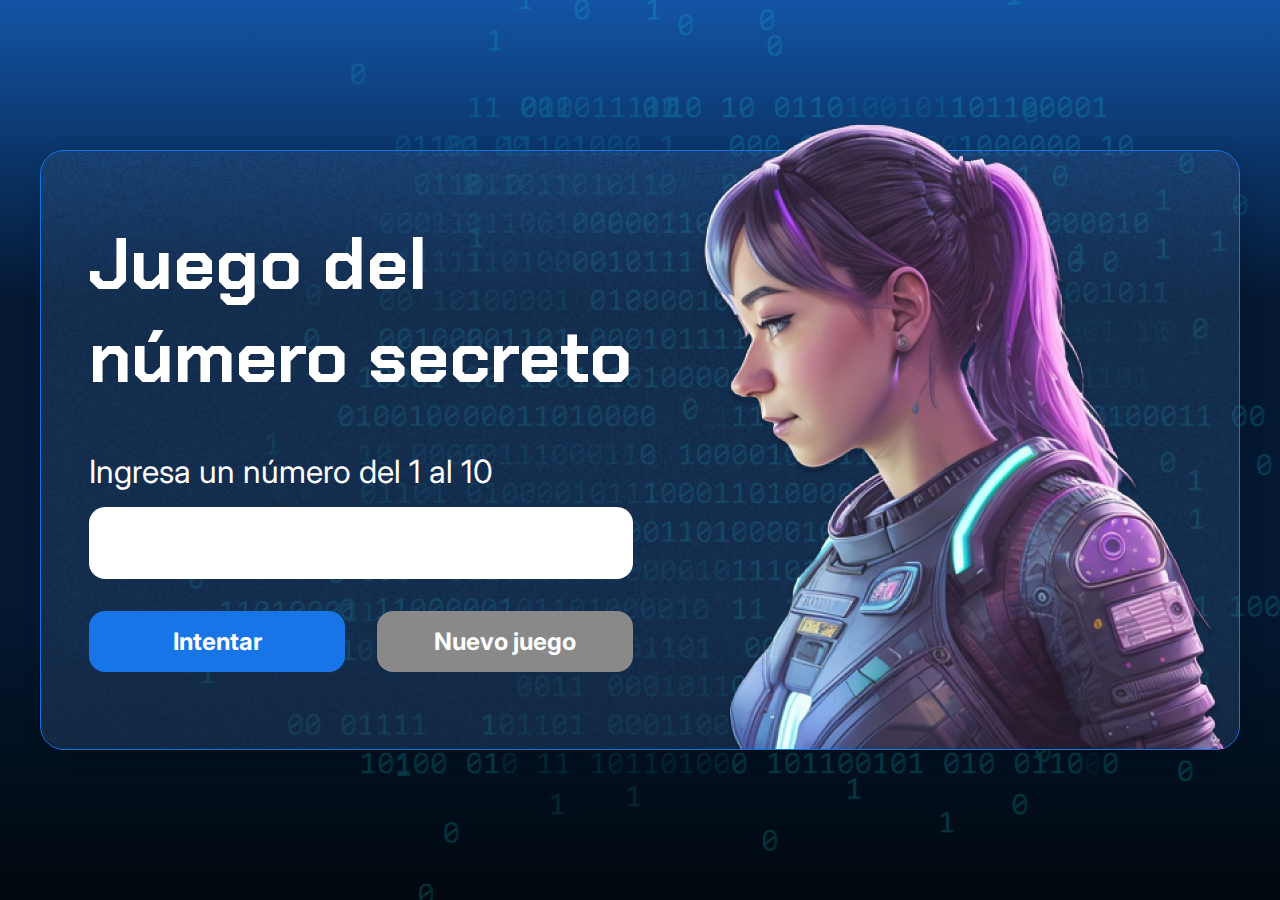
<file: 2035-logica-programacion-2-ProyectoInicial/index.html>
<!DOCTYPE html>
<html lang="pt-br">

<head>
    <meta charset="UTF-8">
    <meta name="viewport" content="width=device-width, initial-scale=1.0">
    <link rel="preconnect" href="https://fonts.googleapis.com">
    <link rel="preconnect" href="https://fonts.gstatic.com" crossorigin>
    <link href="https://fonts.googleapis.com/css2?family=Chakra+Petch:wght@700&family=Inter:wght@400;700&display=swap"
        rel="stylesheet">
    <link rel="stylesheet" href="style.css">
    <title>JS Game</title>
</head>

<body>

    <div class="container">
        <div class="container__contenido">
            <div class="container__informaciones">
                <div class="container__texto">
                    <h1></h1>
                    <p class="texto__parrafo"></p>
                </div>
                <input type="number" id="numeroUsuario" min="1" max="10" class="container__input">
                <div class="chute container__botones">
                    <button onclick="verificarIntento();" class="container__boton">Intentar</button>
                    <button onclick="reiniciarJuego();" class="container__boton" id="reiniciar" disabled>Nuevo juego</button>
                </div>
            </div>
            <img src="./img/ia.png" alt="Una persona mirando a la izquierda" class="container__imagen-persona" />
        </div>
    </div>




    <script src="app.js" defer></script>
</body>

</html>
</file>
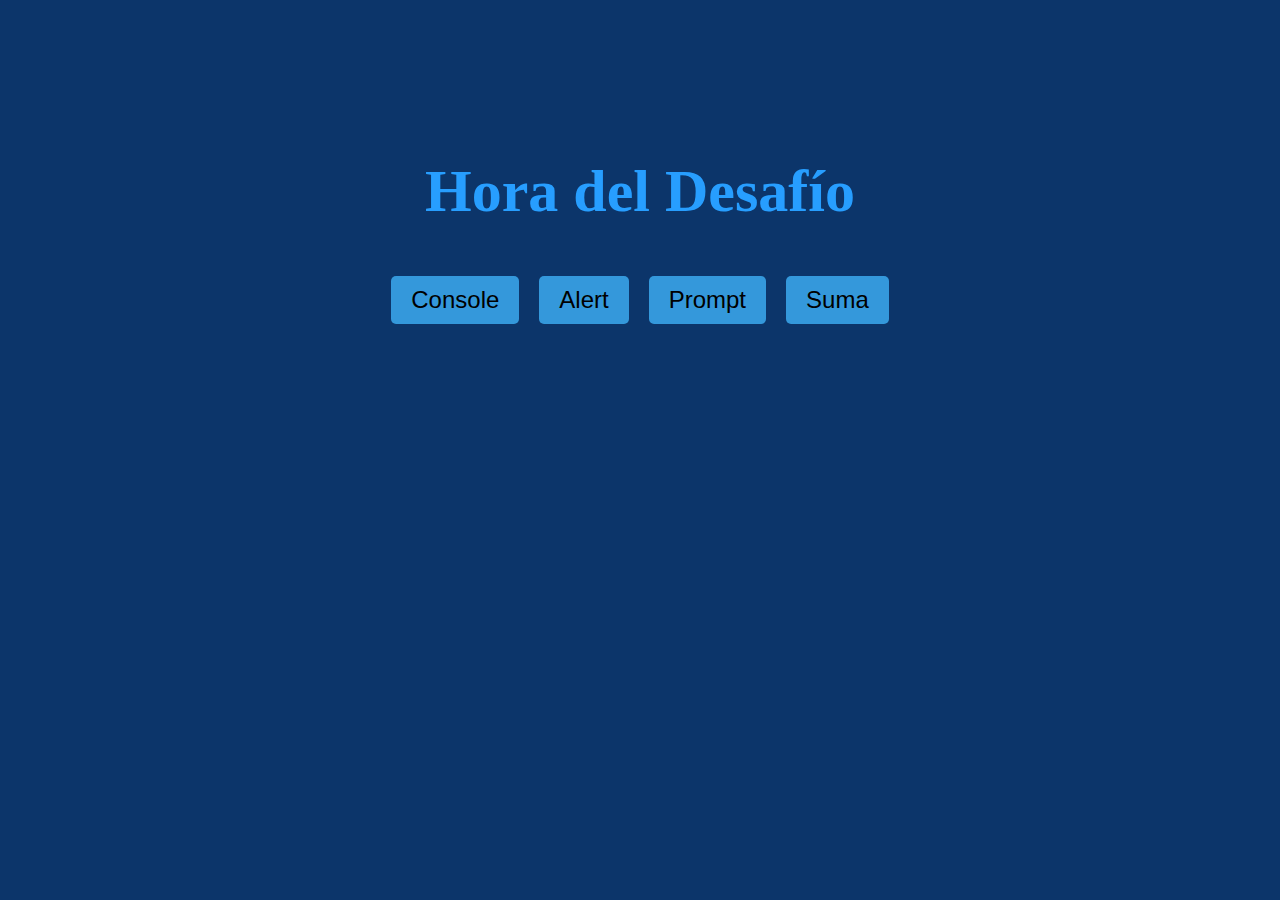
<file: EJERCICIOS CURSO 2/index.html>
<!DOCTYPE html>
<html lang="en">
<head>
    <meta charset="UTF-8">
    <meta name="viewport" content="width=device-width, initial-scale=1.0">
    <link rel="stylesheet" href="style.css">
    <title>Document</title>
</head>
<body>
    <header>
        <h1></h1>
    </header>
    <main class="container">
        <button onclick="botonConsola();" class="button">Console</button>
        <button onclick="botonAlerta();" class="button">Alert</button>
        <button onclick="preguntaUsuario();" class="button">Prompt</button>
        <button onclick="sumaDeNumeros();" class="button">Suma</button>
    </main>

      <script src="app.js"></script>
</body>
</html>
</file>
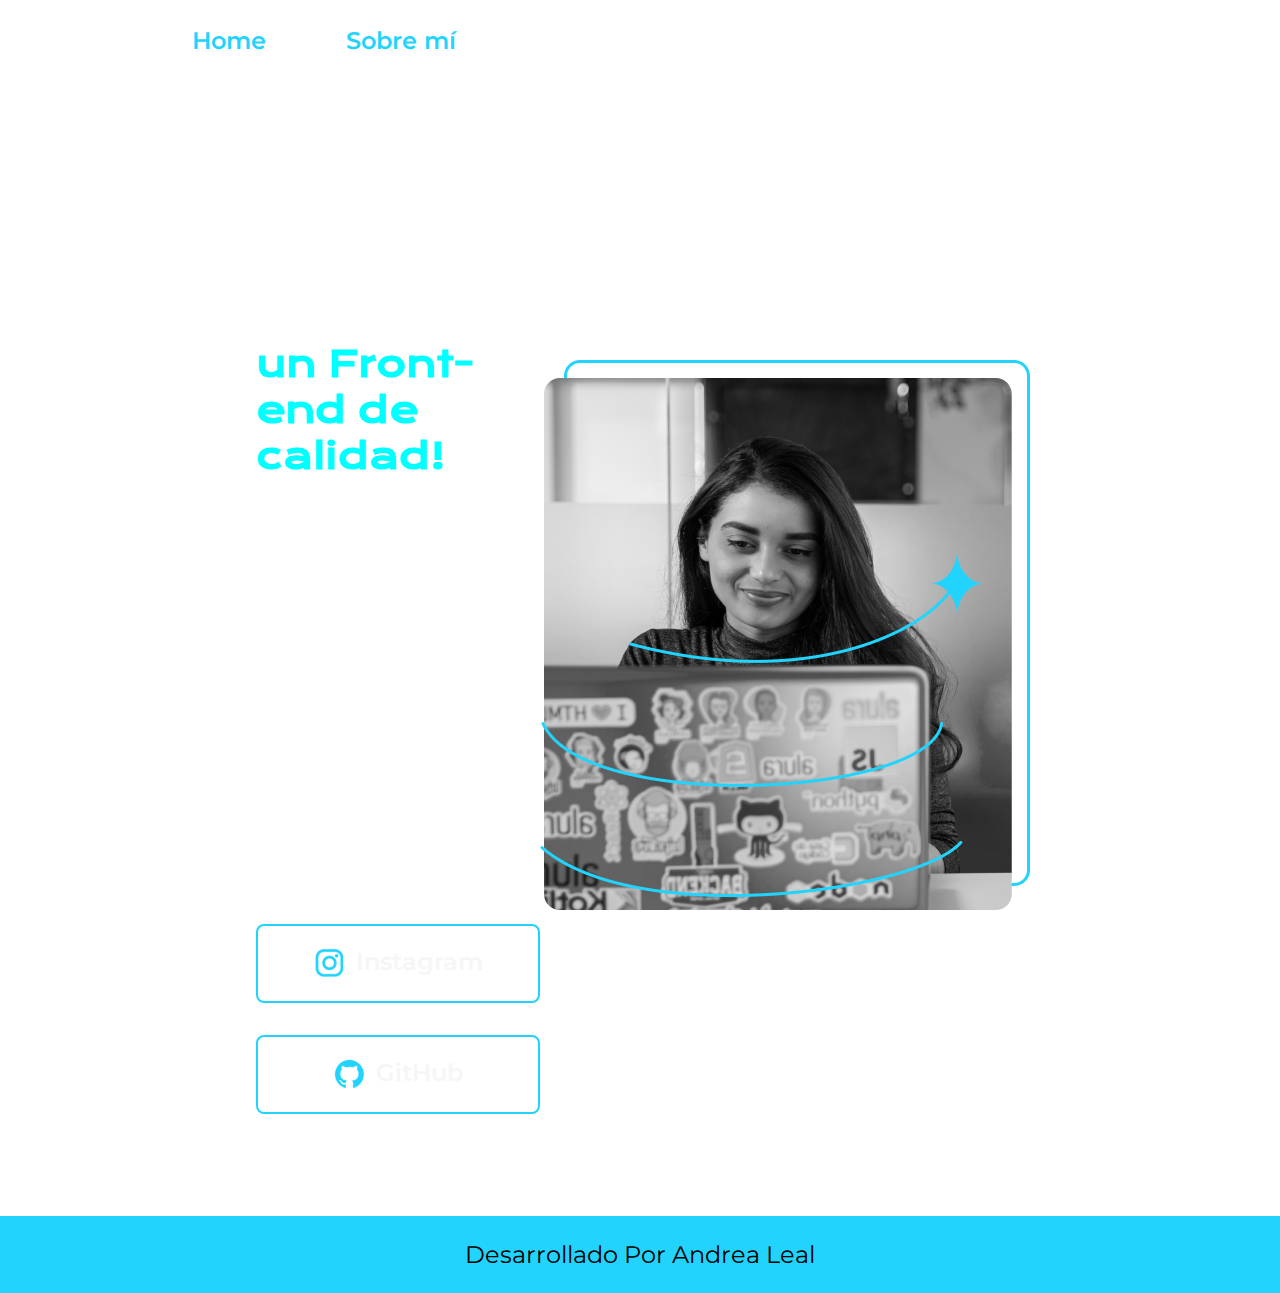
<file: HTML y CSS/index.html>
<!DOCTYPE html>
<html lang="es-mx">
<head>
    <meta charset="UTF-8">
    <meta name="viewport" content="width=device-width, initial-scale=1.0">
    <title>Portafolio de Andrea</title>
    <link rel="stylesheet" href="./styles/style.css">
</head>
<body>
    <header class= "header">
        <nav class="header__menu">
            <a class="header__menu__link" href="index.html">Home</a>
            <a class="header__menu__link" href="about.html">Sobre mí</a>
        </nav>
    </header>
    <main class="presentacion">
        <section class="presentacion__contenido">
            <h1 class="presentacion__contenido__titulo">
                Eleve tu negocio digital a otro nivel <strong class="titulo-destaque">un Front-end de calidad!</strong> 
            </h1>
            <p class="presentacion__contenido__texto">
                ¡Hola! Soy Ana García, desarrolladora Front-end con especialización en React, HTML y CSS. 
                Ayudo a pequeños negocios y diseñadores a llevar a cabo buenas ideas. ¿Hablamos?
            </p>
        <div class="presentacion__redes">
            <h2 class="presentacion__redes__titulo">Mis redes sociales</h2>
             <a class="presentacion__enlaces" href="https://www.instagram.com"> <img src="./assets/instagram.png"> Instagram </a>
            <a class="presentacion__enlaces" href="https://www.github.com"><img src="./assets/github.png">GitHub</a>
        </div>
           
        </section>

           <img src="./assets/Imagem.png" alt="Imagen de Ana García trabajando">
    </main>
    <footer class="footer">
        <p>Desarrollado Por Andrea Leal</p>


    </footer>
</body>
</html>
</file>
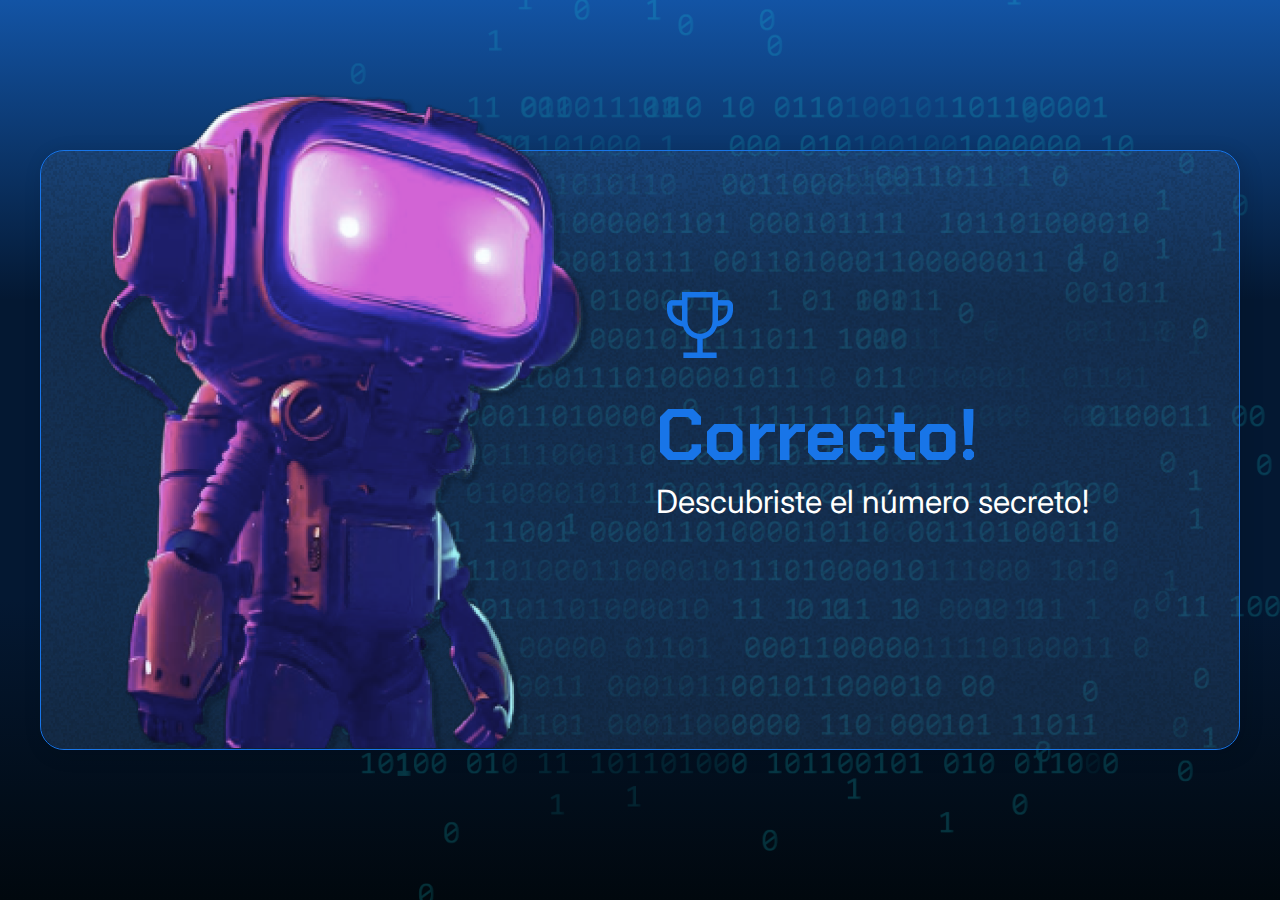
<file: Desafios /2034-logica-programacion-1-ProyectoInicial/index.html>
<!DOCTYPE html>
<html lang="en">

<head>
    <meta charset="UTF-8">
    <meta name="viewport" content="width=device-width, initial-scale=1.0">
    <link rel="preconnect" href="https://fonts.googleapis.com">
    <link rel="preconnect" href="https://fonts.gstatic.com" crossorigin>
    <link href="https://fonts.googleapis.com/css2?family=Chakra+Petch:wght@700&family=Inter:wght@400;700&display=swap"
        rel="stylesheet">
    <link rel="stylesheet" href="style.css">
    <title>JS Game</title>
</head>

<body>
    <div class="container">
        <div class="container__contenido">
            <img src="./img/robot.png" alt="Robot" class="container__imagen-robot" />
            <div class="container__informaciones">
                <img src="./img/trophy.png" alt="Icono de trofeo" />
                 <div class="container__texto">
                    <h1><span class="container__texto-azul">Correcto!</span></h1>
                    <h2>Descubriste el número secreto!</h2>
                </div>
            </div>
        </div>
    </div>
    <script src="app.js"></script>
    
</body>
</html>
</file>
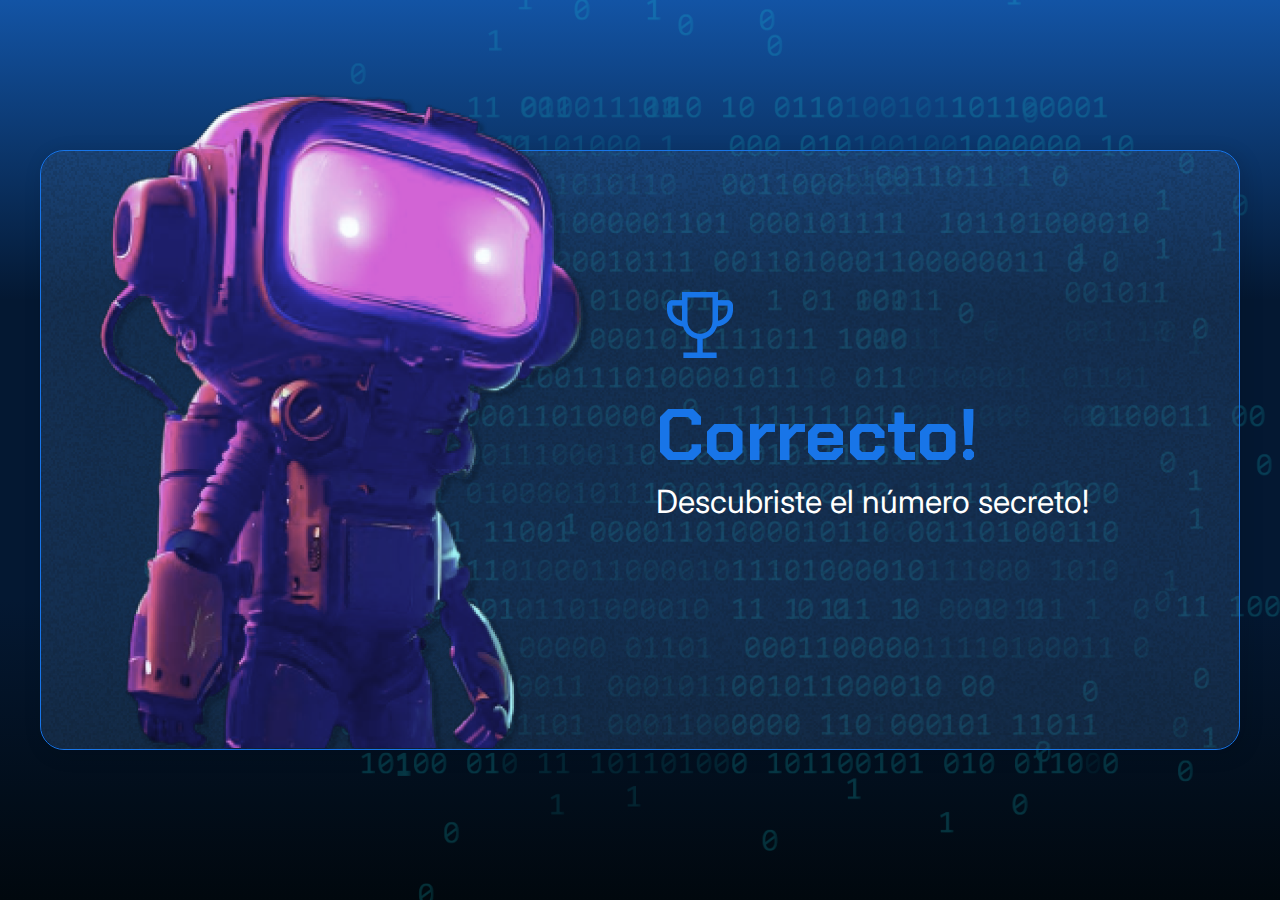
<file: ejercicio 1/2034-logica-programacion-1-ProyectoInicial/index.html>
<!DOCTYPE html>
<html lang="en">

<head>
    <meta charset="UTF-8">
    <meta name="viewport" content="width=device-width, initial-scale=1.0">
    <link rel="preconnect" href="https://fonts.googleapis.com">
    <link rel="preconnect" href="https://fonts.gstatic.com" crossorigin>
    <link href="https://fonts.googleapis.com/css2?family=Chakra+Petch:wght@700&family=Inter:wght@400;700&display=swap"
        rel="stylesheet">
    <link rel="stylesheet" href="style.css">
    <title>JS Game</title>
</head>

<body>
    <div class="container">
        <div class="container__contenido">
            <img src="./img/robot.png" alt="Robot" class="container__imagen-robot" />
            <div class="container__informaciones">
                <img src="./img/trophy.png" alt="Icono de trofeo" />
                 <div class="container__texto">
                    <h1><span class="container__texto-azul">Correcto!</span></h1>
                    <h2>Descubriste el número secreto!</h2>
                </div>
            </div>
        </div>
    </div>
</body>
</html>
</file>
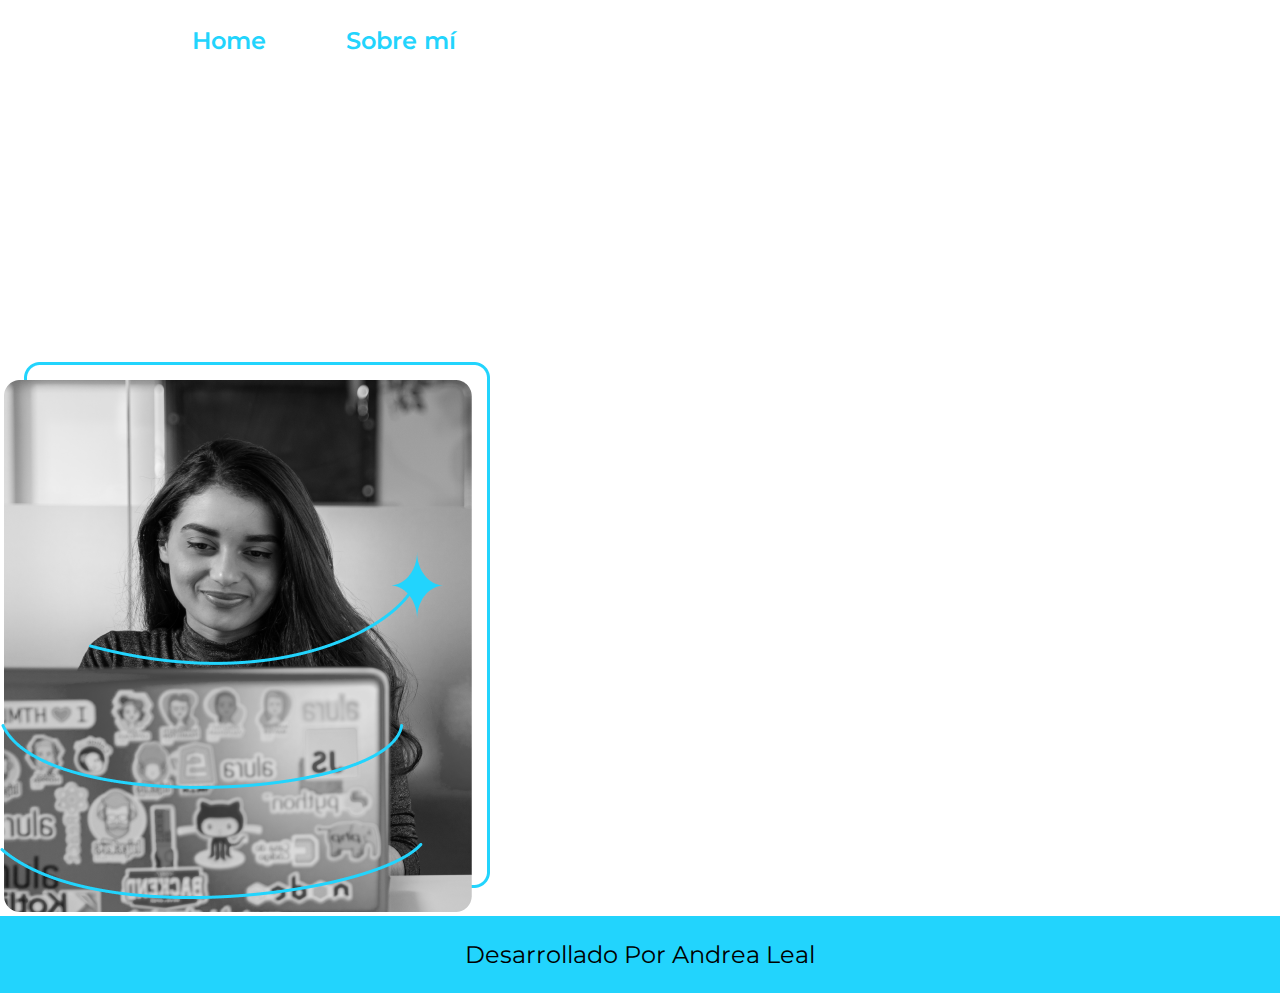
<file: HTML y CSS/about.html>
<!DOCTYPE html>
<html lang="es-mx">
<head>
    <meta charset="UTF-8">
    <meta name="viewport" content="width=device-width, initial-scale=1.0">
    <title>Sobre Mí</title>
    <link rel="stylesheet" href="./styles/style.css">
</head>
<body>
    <header class= "header">
        <nav class="header__menu">
            <a class="header__menu__link" href="index.html">Home</a>
            <a class="header__menu__link" href="about.html">Sobre mí</a>
        </nav>
    </header>

    <main class="preparación">
        <section class="preparación__contenido">
            <h1 class="presentacion__contenido__titulo">Sobre mí</h1>
            <p class="presentacion__contenido__texto">Desde el inicio de mi trayectoria académica y profesional, he buscado crecer en distintos ámbitos que me permitan combinar la gestión administrativa, la psicología y la tecnología. Mi formación en Administración y mi actual preparación en Psicología me han dado una visión integral de cómo las personas y las organizaciones se desarrollan, mientras que mi participación en el programa Oracle Next Education (ONE) me ha impulsado a fortalecer mis habilidades en programación, análisis de datos y plataformas digitales.</p>
            <p class="presentacion__contenido__texto">Me defino como una persona organizada, curiosa y orientada a la mejora continua, con especial interés en generar procesos más eficientes y experiencias enriquecedoras, tanto para equipos de trabajo como para clientes. Disfruto aprender y compartir conocimientos, y creo firmemente en la importancia de la innovación y la colaboración para alcanzar objetivos comunes.</p>
        </section>
        </section>

                <img src="./assets/Imagem.png" alt="Imagen de Ana García trabajando">
    </main>

    <footer class="footer">
        <p>Desarrollado Por Andrea Leal</p>

    </footer>
</body>
</html>
</file>
<file: 2035-logica-programacion-2-ProyectoInicial/style.css>
* {
    box-sizing: border-box;
    margin: 0;
    padding: 0;
    color: white;
}

body {
    background: linear-gradient(#1354A5 0%, #041832 33.33%, #041832 66.67%, #01080E 100%);
    height: 100vh;
    display: flex;
    align-items: center;
    justify-content: center;
}


body::before {
    background-image: url("img/code.png");
    background-repeat: no-repeat;
    background-position: right;
    content: "";
    display: block;
    position: absolute;
    width: 100%;
    height: 100%;
    opacity: 0.4;
}

.container {
    width: 1200px;
    height: 600px;
    display: flex;
    align-items: center;
    justify-content: space-between;
    border-radius: 24px;
    border: 1px solid #1875E8;
    box-shadow: 4px 4px 20px 0px rgba(1, 8, 14, 0.15);
    background-image: url("img/Ruido.png");
    background-size: 100% 100%;
    position: relative;
}


.container__contenido {
    display: flex;
    align-items: center;
    position: absolute;
    bottom: 0;
}

.container__informaciones {
    flex: 1;
    padding: 3rem;
}

.container__boton {
    border-radius: 16px;
    background: #1875E8;
    padding: 16px 24px;
    width: 100%;
    font-size: 24px;
    font-weight: 700;
    border: none;
    margin-top: 2rem;
}

.container__boton:disabled {
    background: #898989;
}

.container__texto {
    margin: 16px 0 16px 0;
}

.container__texto-azul {
    color: #1875E8;
}

.container__input {
    width: 100%;
    height: 72px;
    border-radius: 16px;
    background-color: #FFF;
    border: none;
    color: #1875E8;
    padding: 2rem;
    font-size: 24px;
    font-weight: 700;
    font-family: 'Inter', sans-serif;
}

.container__botones {
    display: flex;
    gap: 2em;
}

h1 {
    font-family: 'Chakra Petch', sans-serif;
    font-size: 72px;
    padding-bottom: 3rem;
}

p,
button {
    font-family: 'Inter', sans-serif;
}

.texto__parrafo {
    font-size: 32px;
    font-weight: 400;
}
</file>
<file: EJERCICIOS CURSO 2/style.css>
header {
  text-align: center;
  font-size: 30px;
  color: #279EFF;
}

main, html {
  margin: 0;
  padding: 0;
  height: 50%;
  display: flex;
  justify-content: center;
  align-items: center;
  background-color: #0C356A;
}

.container {
  text-align: center;
  color: #279EFF;
}

.button {
  padding: 10px 20px;
  margin: 10px;
  font-size: 24px;
  border: none;
  background-color: #3498db;
  cursor: pointer;
  border-radius: 5px;
}

.button:hover {
  background-color: #2980b9;
}
</file>
<file: HTML y CSS/styles/style.css>
@import url('https://fonts.googleapis.com/css2?family=Krona+One&family=Montserrat:ital,wght@0,100..900;1,100..900&display=swap');

:root{
    --color-primario:#000000;
    --color-secundario:#f6f6f6;
    --color-terciario:#22D4FD;

    --fuente-monserrat:"Montserrat", sans-serif;
    --fuente-krona: "Krona One", sans-serif;

}
*{
    padding: 0;
    margin: 0;
}
body{
    background-color: var (--color-primario);
    color: white;
    box-sizing: border-box;
}

.header {
    padding: 2% 0% 0% 15%;

}

.header__menu {
    display: flex ;
    gap: 80px;
}

.header__menu__link {
    font-family: var(--fuente-monserrat);
    font-size: 24px;    
    font-weight: 600;
    color: #22D4FD;
    text-decoration: none;
    
}


.titulo-destaque {
    color: aqua;
}

.presentacion {
    display: flex;
    align-items: center;
    padding: 8% 20%;
    justify-content: space-between;
}

.presentacion__contenido {
    width: 615px;
    display: flex;
    flex-direction: column;
    gap: 40px;
}

.presentacion__contenido__titulo {
    font-size: 36px;
    font-family: "Krona One", sans-serif;
}

.presentacion__contenido__texto {
    font-size: 24px;
    font-family: "Montserrat", sans-serif;
}

.presentacion__redes {
    display: flex;
    justify-content: space-between;
    flex-direction: column;
   align-items: center;
   gap: 32px;
}

.presentacion__enlaces {
    width: 280px;
    text-align: center;
    padding: 21.5px 0;
    border-radius: 8px;
    font-family: "Montserrat", sans-serif;
    font-size: 24px;    
    font-weight: 600;
    text-decoration: none;
    color: #f6f6f6;
    border: 2px solid #22D4FD;
    display: flex ;
    justify-content: center;
    gap: 10px;

}
    
.presentacion__enlaces:hover {
    background-color: #22D4FD;
}

.presentacion__redes__titulo {
    font-family: "Krona One", sans-serif;
    font-size: 28px;
    font-weight:400; 
    
}

.footer {
    background-color: #22D4FD;
    padding: 24px;
    color: black;
    text-align:center;
    font-family: "Montserrat", sans-serif;
    font-size: 24px;
    font-weight: 400;

}
</file>
<file: Desafios /2034-logica-programacion-1-ProyectoInicial/style.css>
* {
    box-sizing: border-box;
    margin: 0;
    padding: 0;
    color: white;
}

body {
    background: linear-gradient(#1354A5 0%, #041832 33.33%, #041832 66.67%, #01080E 100%);
    height: 100vh;
    display: flex;
    align-items: center;
    justify-content: center;
}


body::before {
    background-image: url("img/code.png");
    background-repeat: no-repeat;
    background-position: right;
    content: "";
    display: block;
    position: absolute;
    width: 100%;
    height: 100%;
    opacity: 0.4;
}

.container {
    width: 1200px;
    height: 600px;
    display: flex;
    align-items: center;
    justify-content: space-between;
    border-radius: 24px;
    border: 1px solid #1875E8;
    box-shadow: 4px 4px 20px 0px rgba(1, 8, 14, 0.15);
    background-image: url("img/Ruido.png");
    background-size: 100% 100%;
    position: relative;
}

.container__contenido {
    display: flex;
    align-items: center;
    position: absolute;
    bottom: 0;
}

.container__informaciones {
    flex: 1;
    padding: 20px;
}

.container__boton {
    border-radius: 16px;
    background: #1875E8;
    padding: 16px 24px;
    width: 100%;
    font-size: 24px;
    font-weight: 700;
    border: none;
    margin-top: 16px;
}

.container__texto {
    margin: 16px 0 16px 0;
}

.container__texto-azul {
    color: #1875E8;
}

h1 {
    font-family: 'Chakra Petch', sans-serif;
    font-size: 72px;
}

h2,
p,
button {
    font-family: 'Inter', sans-serif;
}

h2 {
    font-size: 32px;
    font-weight: 400;
}
</file>
<file: ejercicio 1/2034-logica-programacion-1-ProyectoInicial/style.css>
* {
    box-sizing: border-box;
    margin: 0;
    padding: 0;
    color: white;
}

body {
    background: linear-gradient(#1354A5 0%, #041832 33.33%, #041832 66.67%, #01080E 100%);
    height: 100vh;
    display: flex;
    align-items: center;
    justify-content: center;
}


body::before {
    background-image: url("img/code.png");
    background-repeat: no-repeat;
    background-position: right;
    content: "";
    display: block;
    position: absolute;
    width: 100%;
    height: 100%;
    opacity: 0.4;
}

.container {
    width: 1200px;
    height: 600px;
    display: flex;
    align-items: center;
    justify-content: space-between;
    border-radius: 24px;
    border: 1px solid #1875E8;
    box-shadow: 4px 4px 20px 0px rgba(1, 8, 14, 0.15);
    background-image: url("img/Ruido.png");
    background-size: 100% 100%;
    position: relative;
}

.container__contenido {
    display: flex;
    align-items: center;
    position: absolute;
    bottom: 0;
}

.container__informaciones {
    flex: 1;
    padding: 20px;
}

.container__boton {
    border-radius: 16px;
    background: #1875E8;
    padding: 16px 24px;
    width: 100%;
    font-size: 24px;
    font-weight: 700;
    border: none;
    margin-top: 16px;
}

.container__texto {
    margin: 16px 0 16px 0;
}

.container__texto-azul {
    color: #1875E8;
}

h1 {
    font-family: 'Chakra Petch', sans-serif;
    font-size: 72px;
}

h2,
p,
button {
    font-family: 'Inter', sans-serif;
}

h2 {
    font-size: 32px;
    font-weight: 400;
}
</file>
